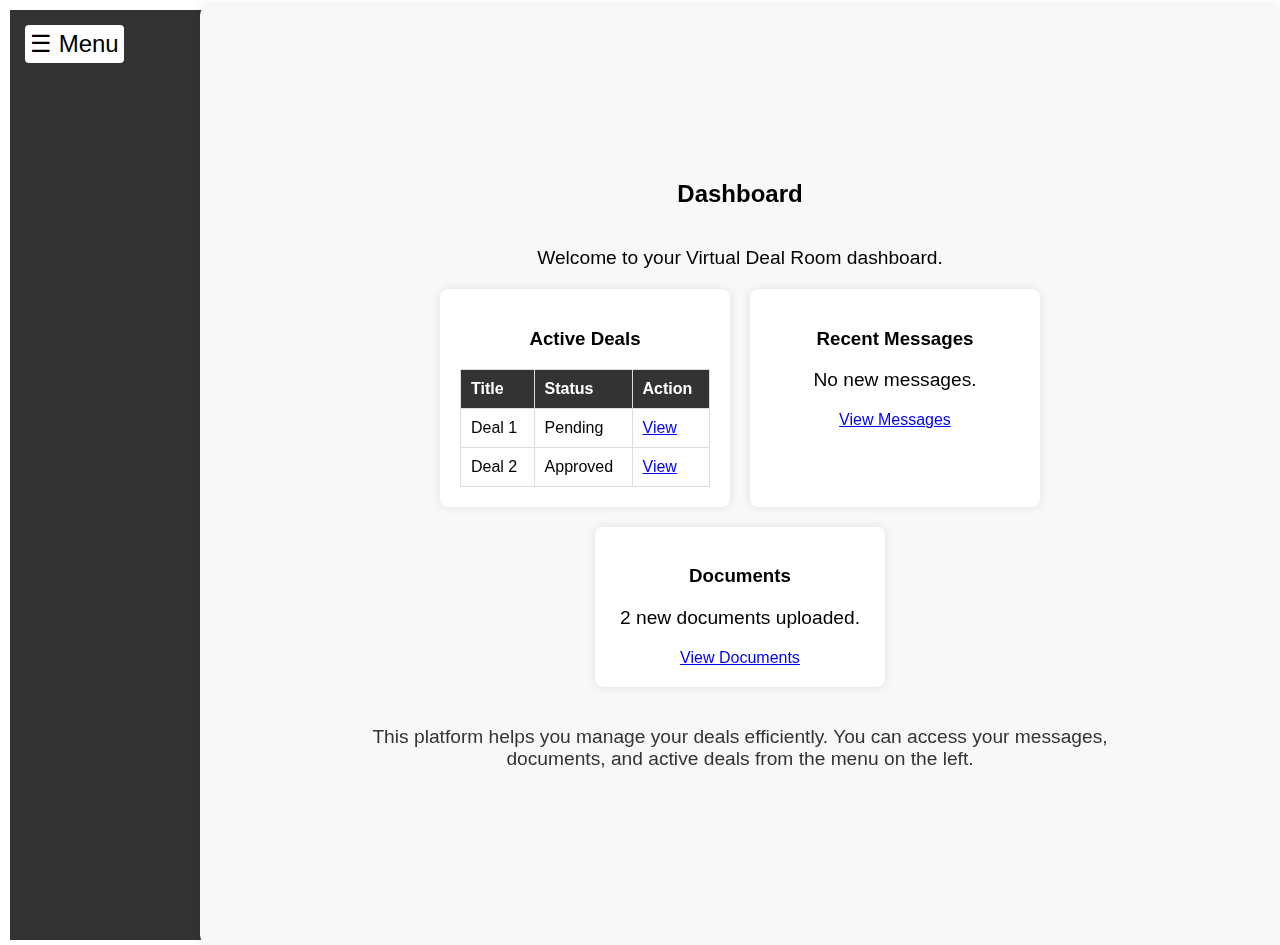
<file: dashboard.html>
<!DOCTYPE html>
<html lang="en">
<head>
    <meta charset="UTF-8">
    <meta name="viewport" content="width=device-width, initial-scale=1.0">
    <title>Dashboard | Virtual Deal Room</title>
    <link rel="stylesheet" href="style.css">
    <style>
        body {
            font-family: Arial, sans-serif;
            background: #ffffff;
            margin: 0;
            padding: 0;
            display: flex;
        }
        .menu {
            background: #333;
            color: white;
            padding: 15px;
            position: fixed;
            width: 200px;
            height: 100vh;
        }
        .menu span {
            font-size: 24px;
            cursor: pointer;
            color: black; /* Burger icon is now black */
            background: white;
            padding: 5px;
            border-radius: 4px;
            display: inline-block;
        }
        .menu-content {
            margin-top: 20px;
        }
        .menu-content a {
            display: block;
            color: gray;
            padding: 10px;
            text-decoration: none;
        }
        .menu-content a:hover {
            background: #575757;
        }
        .container {
            margin-left: 200px;
            width: calc(100% - 200px); /* Adjust width so it covers the remaining page */
            height: 100vh; /* Full height */
            display: flex;
            flex-direction: column;
            align-items: center; /* Centers content */
            justify-content: center;
            text-align: center;
            padding: 20px;
            background: #f8f8f8;
        }
        .dashboard-section {
            display: flex;
            flex-wrap: wrap;
            gap: 20px;
            justify-content: center;
            width: 80%;
        }
        .card {
            background: white;
            padding: 20px;
            border-radius: 8px;
            box-shadow: 0px 0px 10px rgba(0,0,0,0.1);
            width: 30%;
            min-width: 250px;
        }
        table {
            width: 100%;
            border-collapse: collapse;
            margin-top: 10px;
        }
        table, th, td {
            border: 1px solid #ddd;
        }
        th, td {
            padding: 10px;
            text-align: left;
        }
        th {
            background: #333;
            color: white;
        }
        .extra-content {
            margin-top: 20px;
            font-size: 18px;
            color: #333;
            max-width: 80%;
        }
    </style>
</head>
<body>
    <div class="menu">
        <span>&#9776; Menu</span>
        <div class="menu-content">
            <a href="dashboard.html">Dashboard</a>
            <a href="deals.html">Deals</a>
            <a href="messages.html">Messages</a>
            <a href="documents.html">Documents</a>
            <form action="logout.php" method="POST">
                <button type="submit" class="btn">Logout</button>
            </form>
        </div>
    </div>
    
    <div class="container">
        <h2>Dashboard</h2>
        <p>Welcome to your Virtual Deal Room dashboard.</p>
        
        <div class="dashboard-section">
            <div class="card">
                <h3>Active Deals</h3>
                <table>
                    <tr>
                        <th>Title</th>
                        <th>Status</th>
                        <th>Action</th>
                    </tr>
                    <tr>
                        <td>Deal 1</td>
                        <td>Pending</td>
                        <td><a href="deals.html">View</a></td>
                    </tr>
                    <tr>
                        <td>Deal 2</td>
                        <td>Approved</td>
                        <td><a href="deals.html">View</a></td>
                    </tr>
                </table>
            </div>
            <div class="card">
                <h3>Recent Messages</h3>
                <p>No new messages.</p>
                <a href="messages.html">View Messages</a>
            </div>
            <div class="card">
                <h3>Documents</h3>
                <p>2 new documents uploaded.</p>
                <a href="documents.html">View Documents</a>
            </div>
        </div>

        <div class="extra-content">
            <p>This platform helps you manage your deals efficiently. You can access your messages, documents, and active deals from the menu on the left.</p>
        </div>
    </div>
</body>
</html>
</file>
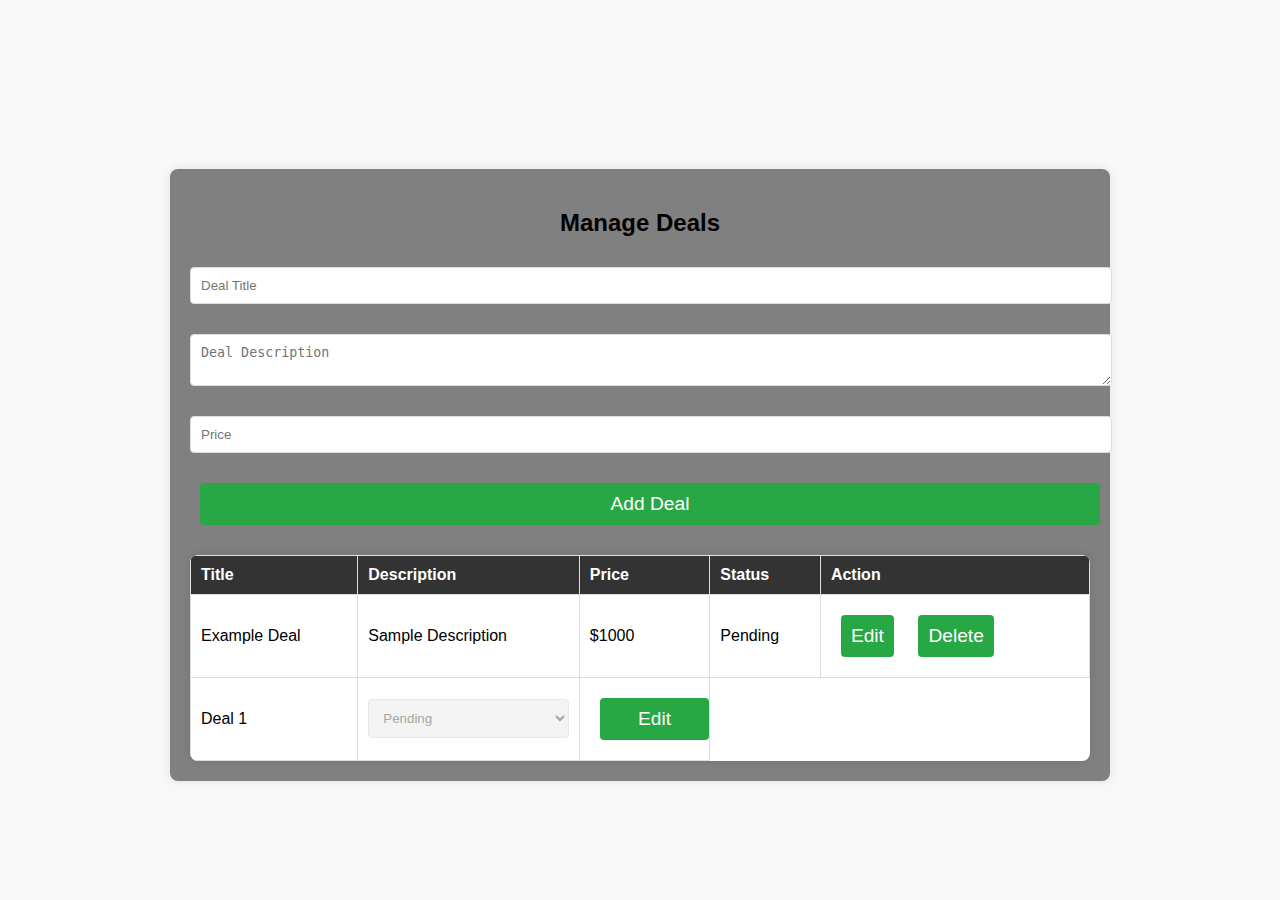
<file: deals.html>
<!DOCTYPE html>
<html lang="en">
<head>
    <meta charset="UTF-8">
    <meta name="viewport" content="width=device-width, initial-scale=1.0">
    <title>Deals</title>
    <link rel="stylesheet" href="style.css">
    <style>
        body {
            font-family: Arial, sans-serif;
            background: #f8f8f8;
            margin: 0;
            padding: 0;
            display: flex;
            justify-content: center;
            align-items: center;
            min-height: 100vh;
        }
        .container {
            background: gray;
            padding: 20px;
            border-radius: 8px;
            box-shadow: 0px 0px 10px rgba(0,0,0,0.1);
            width: 80%;
            max-width: 900px;
            text-align: center;
        }
        form {
            display: flex;
            flex-direction: column;
            gap: 10px;
            margin-bottom: 20px;
        }
        input, textarea, select, button {
            padding: 10px;
            border: 1px solid #ddd;
            border-radius: 4px;
            width: 100%;
        }
        table {
            width: 100%;
            border-collapse: collapse;
            background: white;
            box-shadow: 0px 0px 10px rgba(0,0,0,0.1);
            border-radius: 8px;
            overflow: hidden;
        }
        th, td {
            border: 1px solid #ddd;
            padding: 10px;
            text-align: left;
        }
        th {
            background: #333;
            color: white;
        }
        .btn {
            background: #28a745;
            color: white;
            border: none;
            padding: 10px;
            cursor: pointer;
            border-radius: 4px;
            text-decoration: none;
            display: inline-block;
        }
        .btn:hover {
            background: #218838;
        }
    </style>
</head>
<body>
    <div class="container">
        <h2>Manage Deals</h2>
        <form action="deals.php" method="POST">
            <input type="text" name="title" placeholder="Deal Title" required>
            <textarea name="description" placeholder="Deal Description" required></textarea>
            <input type="number" name="price" placeholder="Price" required>
            <button type="submit" class="btn">Add Deal</button>
        </form>
        <table>
            <tr>
                <th>Title</th>
                <th>Description</th>
                <th>Price</th>
                <th>Status</th>
                <th>Action</th>
            </tr>
            <tr>
                <td>Example Deal</td>
                <td>Sample Description</td>
                <td>$1000</td>
                <td>Pending</td>
                <td>
                    <a href="#" class="btn">Edit</a>
                    <a href="#" class="btn">Delete</a>
                </td>
            </tr>
            <tr>
                <td>Deal 1</td>
                <td>
                    <select name="status" id="status" onchange="updateStatus(this)" disabled>
                        <option value="pending">Pending</option>
                        <option value="active">Active</option>
                        <option value="completed">Completed</option>
                    </select>
                </td>
                <td>
                    <button class="btn" onclick="enableStatusChange(this)">Edit</button>
                </td>
            </tr>
        </table>
    </div>
    <script>
        function enableStatusChange(button) {
            let row = button.parentElement.parentElement;
            let select = row.querySelector("select");
            select.disabled = false;
        }
        function updateStatus(select) {
            let status = select.value;
            alert("Deal status updated to " + status);
            select.disabled = true;
        }
    </script>
</body>
</html>
</file>
<file: style.css>
body {
    margin: 0;
    padding: 0;
    font-family: Arial, sans-serif;
    display: flex;
    justify-content: center;
    align-items: center;
    height: 100vh;
    background: url('background.jpg') no-repeat center center/cover;
    position: relative;
}
.overlay {
    position: absolute;
    top: 0;
    left: 0;
    width: 100%;
    height: 100%;
    background: rgba(0, 0, 0, 0.5);
}
.container {
    text-align: center;
    color: black;
    position: relative;
    z-index: 2;
}
h1 {
    font-size: 2.5rem;
    margin-bottom: 10px;
}

p {
    font-size: 1.2rem;
    margin-bottom: 20px;
}

.buttons {
    display: flex;
    gap: 20px;
    justify-content: center;
}

.btn {
    display: inline-block;
    padding: 12px 24px;
    font-size: 1.2rem;
    color: white;
    text-decoration: none;
    background: #ff6600;
    border-radius: 8px;
    transition: 0.3s ease-in-out;
}

.btn:hover {
    background: #cc5500;
}
.container {
    margin-top: 50px;
    padding: 50px;
    background: #FF7F50;
    width: 400px;
    margin-left: auto;
    margin-right: auto;
    border-radius: 10px;
    box-shadow: 0 0 10px rgba(0, 0, 0, 0.1);
}
input, select, textarea {
    width: 100%;
    padding: 10px;
    margin: 10px 0;
    border: 1px solid #ccc;
    border-radius: 5px;
}
.btn {
    display: inline-block;
    padding: 10px 20px;
    background-color: #007bff;
    color: #fff;
    text-decoration: none;
    margin: 10px;
    border-radius: 5px;
    border: none;
    cursor: pointer;
}
.btn:hover {
    background-color: #0056b3;
}
.menu {
    position: absolute;
    top: 10px;
    left: 10px;
    cursor: pointer;
}
.menu-content {
    display: none;
    position: absolute;
    top: 30px;
    left: 10px;
    background: white;
    padding: 10px;
    box-shadow: 0 0 5px rgba(0,0,0,0.2);
    border-radius: 5px;
}
.menu:hover .menu-content {
    display: block;
}
table {
    width: 100%;
    border-collapse: collapse;
    margin-top: 10px;
}
th, td {
    border: 1px solid #ccc;
    padding: 10px;
    text-align: center;
}
th {
    background-color: #007bff;
    color: white;
}

.chat-box {
    height: 200px;
    overflow-y: auto;
    border: 1px solid #ccc;
    padding: 10px;
    margin-bottom: 10px;
}
.message {
    padding: 5px;
    margin: 5px 0;
    border-radius: 5px;
}
.received {
    background-color: #ddd;
    text-align: left;
}
.sent {
    background-color: #007bff;
    color: white;
    text-align: right;
}
.chat-input {
    width: 80%;
    padding: 10px;
    margin-right: 5px;
}
.title {
            font-size: 70px;
            font-weight: bold;
            color: #000080;
            text-shadow: 2px 2px 8px rgba(0, 0, 0, 0.5);
            margin-bottom: 20px;
            text-align: center;
        }
.menu {
    position: absolute;
    top: 10px;
    left: 10px;
    font-size: 24px;
    cursor: pointer;
}

.menu-content {
    display: none;
    position: absolute;
    top: 40px;
    left: 10px;
    background: white;
    box-shadow: 0 0 10px rgba(0, 0, 0, 0.1);
    border-radius: 5px;
}

.menu-content a {
    display: block;
    padding: 10px;
    text-decoration: none;
    color: black;
}

.menu-content a:hover {
    background: #f4f4f4;
}
</file>
